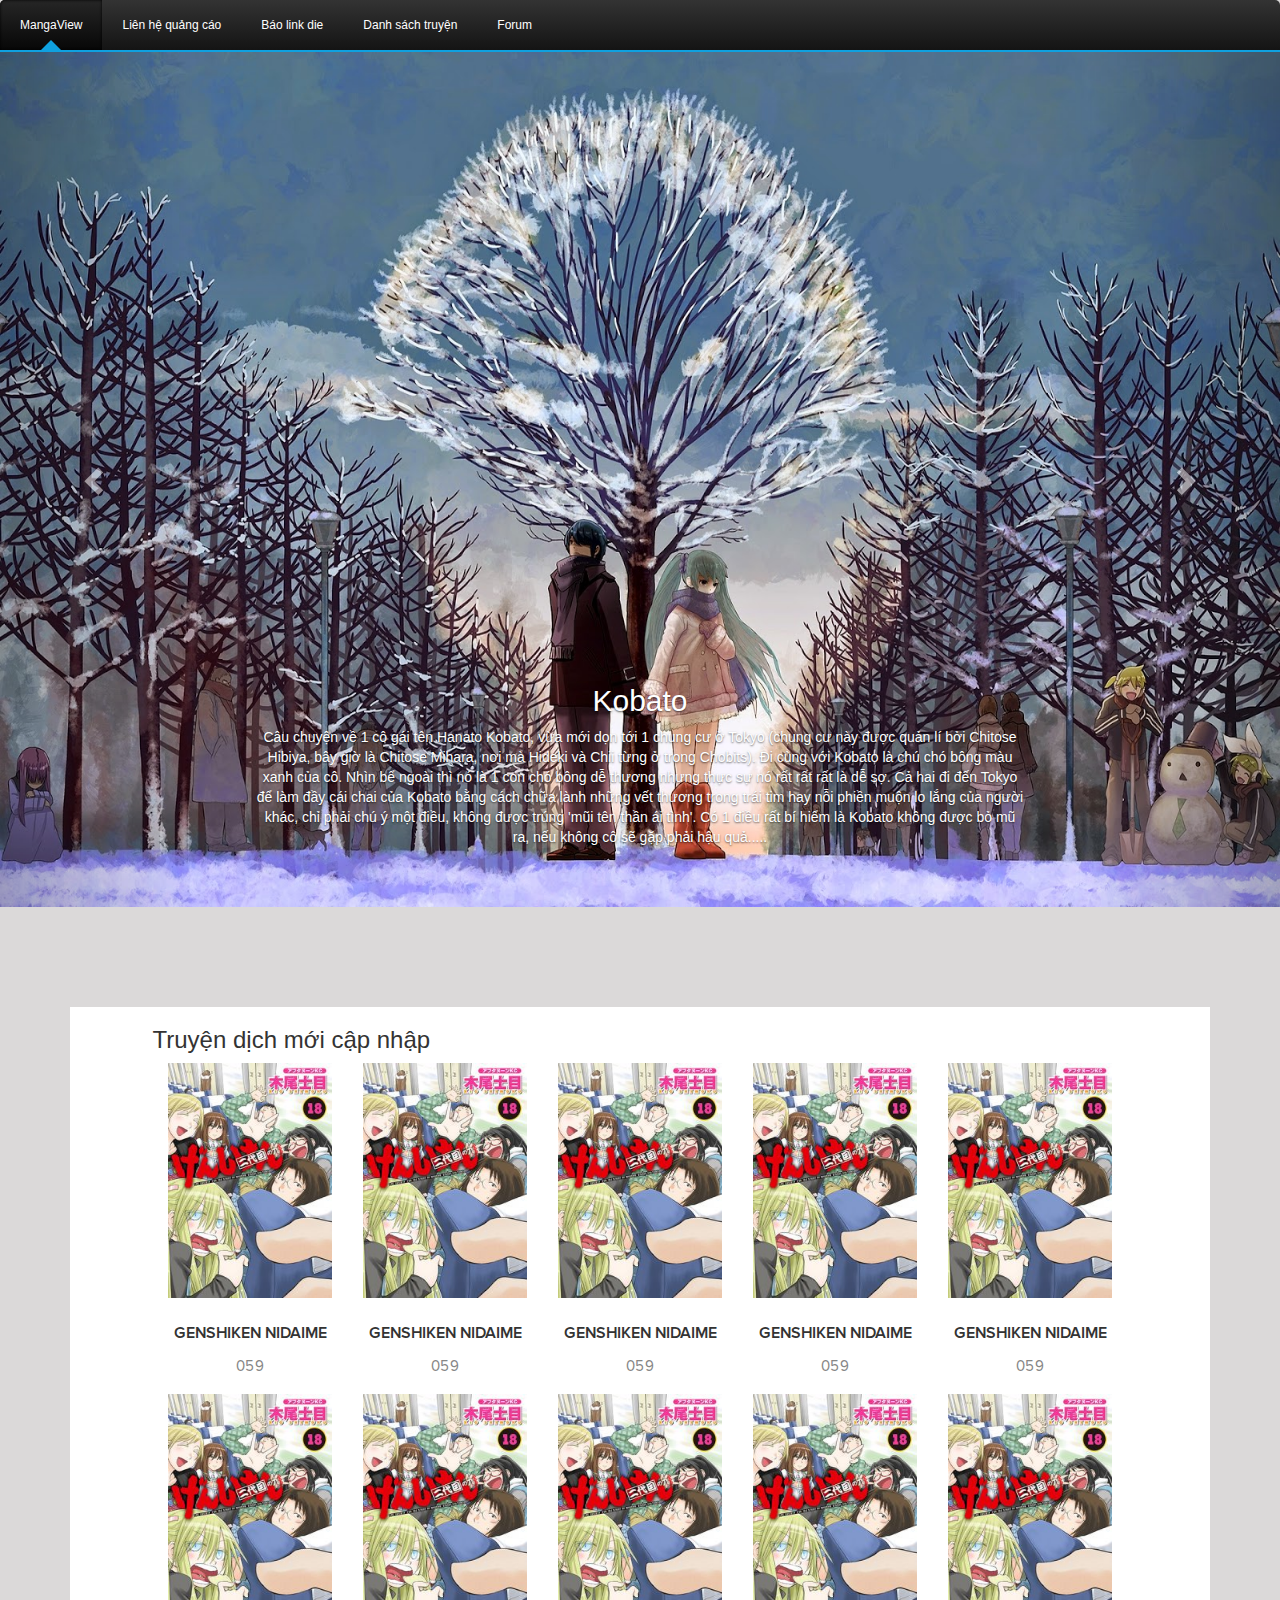
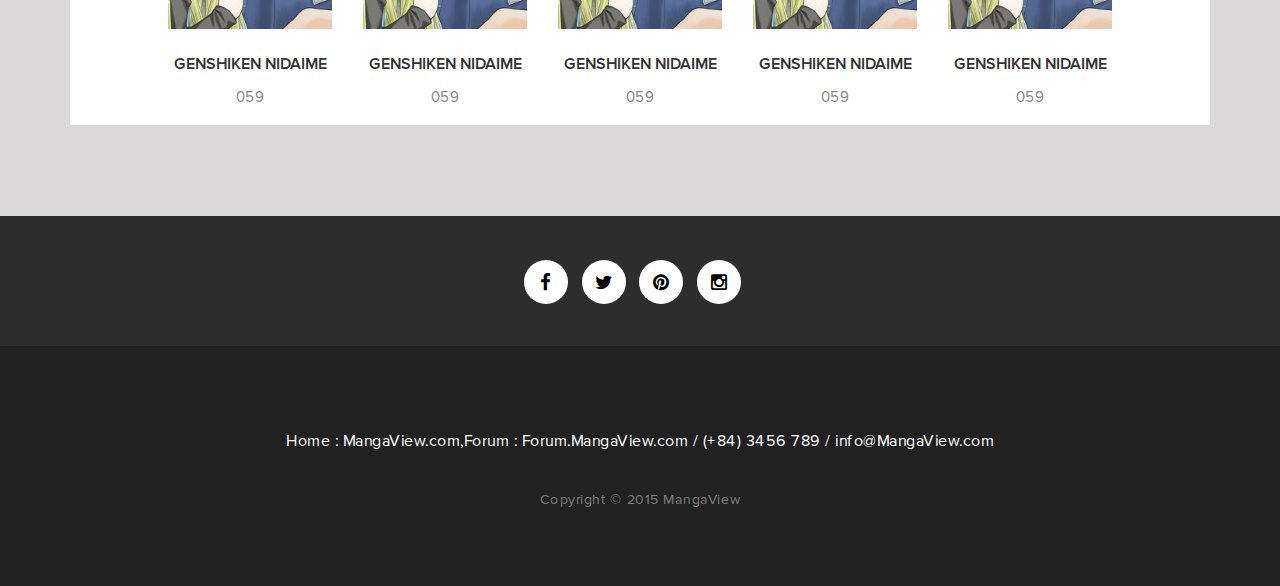
<file: New folder/index.html>
<!DOCTYPE html>
<html>
<head>
	
	<meta charset='utf-8'>
    <meta http-equiv='X-UA-Compatible' content='IE=edge'>
    <meta name='viewport' content='width=device-width, initial-scale=1'>
    <meta name='description' content=''>
    <meta name='author' content=''>
	<meta http-equiv='Content-Type' content='text/html; charset=utf-8'>
	
	<title></title>
	
	<link type='text/css' rel='stylesheet' href='css/bootstrap.min.css'>
	<link type='text/css' rel='stylesheet' href='css/styles.css'>
	<link rel='stylesheet' href='fonts/font-awesome/css/font-awesome.min.css'>
</head>
<body>

	<div id='cssmenu'>
		<ul>
		   <li class=''><a href='#'><span>MangaView</span></a></li>
		   <li><a href='#'><span data-toggle='modal'  data-target='#model-lh'>Liên hệ quảng cáo</span></a></li>
		   <li><a href='#'><span data-toggle='modal'  data-target='#model-linkdie'>Báo link die</span></a></li>
		   <li class=' has-sub'><a href='#'><span>Danh sách truyện</span></a>
			  <ul>
				 <li class=''><a href='#'><span>Historical</span></a></li>
				 <li class=''><a href='#'><span>Sports</span></a></li>
				 <li class=''><a href='#'><span>One Shot</span></a></li>
				 <li class=''><a href='#'><span>Romance</span></a></li>
				 <li class=''><a href='#'><span>School Life</span></a></li>
				 <li class=''><a href='#'><span>Xem tất cả</span></a></li>
			  </ul>
		   </li>
		   
		   <li class='last'><a href='#'><span>Forum</span></a></li>
		   
		   <!-- Modal login-->
			<div class='modal fade' id='model-linkdie' tabindex='-1' role='dialog' aria-labelledby='ModalLinkdie' aria-hidden='true'>
			  <div class='modal-dialog'>
				<div class='modal-content'>
				  <div class='modal-header'>
					<button type='button' class='close' data-dismiss='modal' aria-label='Close'><span aria-hidden='true'>&times;</span></button>
					<h4 class='modal-title' id='ModalLinkdie'>Báo link die</h4>
				  </div>
				  <div class='modal-body'>
				  
					<form name='login-form' action='' method='post'class='form-horizontal'>
					<!-- Username-->
					  <div class='form-group'>
						<label  class='col-sm-2 control-label'>URL</label>
						<div class='col-sm-9'>
						  <input type='text' class='form-control' id='URL' placeholder='URL'>
						</div>
						</div>
						
					<br/>
					<!-- Password-->
					  <div class='form-group'>
						<label for='nd' class='col-sm-2 control-label'>Nội dung</label>
						<div class='col-sm-9'>
						  <textarea class='form-control' id='nd' rows='3' placeholder='Nội dung'></textarea>
						</div>
					  </div>
					  
					</form>	
					
				  </div>
				  <div class='modal-footer'>
					<button type='button' class='btn btn-default' data-dismiss='modal'>Close</button>
					<button type='button' class='btn btn-primary'>Submit Now</button>
				  </div>
				</div>
			  </div>
			</div>
			
			
			<!-- Modal login-->
			<div class='modal fade' id='model-lh' tabindex='-1' role='dialog' aria-labelledby='ModalLinkdie' aria-hidden='true'>
			  <div class='modal-dialog'>
				<div class='modal-content'>
				  <div class='modal-header'>
					<button type='button' class='close' data-dismiss='modal' aria-label='Close'><span aria-hidden='true'>&times;</span></button>
					<h4 class='modal-title' id='ModalLinkdie'>Liên hệ quảng cáo</h4>
				  </div>
				  <div class='modal-body'>
				  
					<form name='login-form' action='' method='post'class='form-horizontal'>
					<!-- Username-->
					  <div class='form-group'>
						<label  class='col-sm-2 control-label'>Name</label>
						<div class='col-sm-9'>
						  <input type='text' class='form-control' id='URL' placeholder='Họ và tên'>
						</div>
						</div>
						
					<br/>
					<!-- Username-->
					  <div class='form-group'>
						<label  class='col-sm-2 control-label'>Email</label>
						<div class='col-sm-9'>
						  <input type='text' class='form-control' id='URL' placeholder='Email'>
						</div>
						</div>
						
					<br/>
					<!-- Username-->
					  <div class='form-group'>
						<label  class='col-sm-2 control-label'>Phone</label>
						<div class='col-sm-9'>
						  <input type='text' class='form-control' id='URL' placeholder='Số điện thoại'>
						</div>
						</div>
						
					<br/>
					<!-- Password-->
					  <div class='form-group'>
						<label for='nd' class='col-sm-2 control-label'>Nội dung</label>
						<div class='col-sm-9'>
						  <textarea class='form-control' id='nd' rows='3' placeholder='Nội dung cần liên hệ'></textarea>
						</div>
					  </div>
					  
					</form>	
					
				  </div>
				  <div class='modal-footer'>
					<button type='button' class='btn btn-default' data-dismiss='modal'>Close</button>
					<button type='button' class='btn btn-primary'>Submit Now</button>
				  </div>
				</div>
			  </div>
			</div>
		   
		</ul>
	
	</div>
	
	<div id='myCarousel' class='carousel slide' data-ride='carousel'>

		<!-- Wrapper for slides -->
		<div class='carousel-inner' role='listbox'>
			<!-- Content slide 1 -->
			<div class='item active'>
				<img src='images/b1.jpg' alt='' style='width:100%; height:95vh;'>
				<div class='carousel-caption'>
					<h2>Kobato</h2>
					<div class='text'>
						<p>Câu chuyện về 1 cô gái tên Hanato Kobato, vừa mới dọn tới 1 chung cư ở Tokyo 
						(chung cư này được quản lí bởi Chitose Hibiya, bây giờ là Chitose Mihara, nơi mà 
						Hideki và Chii từng ở trong Chobits). Đi cùng với Kobato là chú chó bông màu xanh của cô.
						Nhìn bể ngoài thì nó là 1 con chó bông dễ thương nhưng thực sự nó rất rất rất là dễ sợ.
						Cả hai đi đến Tokyo để làm đầy cái chai của Kobato bằng cách chữa lành những vết thương
						trong trái tim hay nỗi phiền muộn lo lắng của người khác, chỉ phải chú ý một điều, không 
						được trúng 'mũi tên thần ái tình'. Có 1 điều rất bí hiểm là Kobato không được bỏ mũ ra, 
						nếu không cô sẽ gặp phải hậu quả.....</p>
					</div>
				</div>
			</div> <!-- /.End content slide 1 -->
			<!-- Content slide 2 -->
			<div class='item'>
				<img src='images/b2.jpg' alt='' style='width:100%; height:95vh;'>
				<div class='carousel-caption'>
					
					<h2>Kobato</h2>
					<div class='text'>
						<p>Câu chuyện về 1 cô gái tên Hanato Kobato, vừa mới dọn tới 1 chung cư ở Tokyo 
						(chung cư này được quản lí bởi Chitose Hibiya, bây giờ là Chitose Mihara, nơi mà 
						Hideki và Chii từng ở trong Chobits). Đi cùng với Kobato là chú chó bông màu xanh của cô.
						Nhìn bể ngoài thì nó là 1 con chó bông dễ thương nhưng thực sự nó rất rất rất là dễ sợ.
						Cả hai đi đến Tokyo để làm đầy cái chai của Kobato bằng cách chữa lành những vết thương
						trong trái tim hay nỗi phiền muộn lo lắng của người khác, chỉ phải chú ý một điều, không 
						được trúng 'mũi tên thần ái tình'. Có 1 điều rất bí hiểm là Kobato không được bỏ mũ ra, 
						nếu không cô sẽ gặp phải hậu quả.....</p>
					</div>
				</div>
			</div> <!-- End content slide 2 -->
			
			<!-- Content slide 3 -->
			<div class='item'>
				<img src='images/b3.jpg' alt='' style='width:100%; height:95vh;'>
				<div class='carousel-caption'>
					
					<h2>Kobato</h2>
					<div class='text'>
						<p>Câu chuyện về 1 cô gái tên Hanato Kobato, vừa mới dọn tới 1 chung cư ở Tokyo 
						(chung cư này được quản lí bởi Chitose Hibiya, bây giờ là Chitose Mihara, nơi mà 
						Hideki và Chii từng ở trong Chobits). Đi cùng với Kobato là chú chó bông màu xanh của cô.
						Nhìn bể ngoài thì nó là 1 con chó bông dễ thương nhưng thực sự nó rất rất rất là dễ sợ.
						Cả hai đi đến Tokyo để làm đầy cái chai của Kobato bằng cách chữa lành những vết thương
						trong trái tim hay nỗi phiền muộn lo lắng của người khác, chỉ phải chú ý một điều, không 
						được trúng 'mũi tên thần ái tình'. Có 1 điều rất bí hiểm là Kobato không được bỏ mũ ra, 
						nếu không cô sẽ gặp phải hậu quả.....</p>
					</div>
				</div>
			</div> <!-- End content slide 3 -->

		

		  <!-- Left and right controls -->
			<a class='left carousel-control' href='#myCarousel' role='button' data-slide='prev'>
				<span class='glyphicon glyphicon-chevron-left' aria-hidden='true'></span>
				<span class='sr-only'>Previous</span>
			</a>
			<a class='right carousel-control' href='#myCarousel' role='button' data-slide='next'>
				<span class='glyphicon glyphicon-chevron-right' aria-hidden='true'></span>
				<span class='sr-only'>Next</span>
			</a>
		</div>
	</div>

    
	<!-- section infor -->
    <section class='infor'>
		<div class='container'>
		
			
			
			<!-- content -->
			<div class='content' style='background-color:#fff;'>
				
				<div class='row' >
					<div class=''>
						<h3 class='col-md-offset-1' ><span></span>Truyện dịch mới cập nhập</h3>
					</div>
					<!-- Item -->
					<div class='col-md-2 col-md-offset-1'>
						<img class='img-responsive ' src='images/1.jpg' alt=''>
						<div class='text-center'>
							<p class='sub-title'>Genshiken Nidaime</p>
							<p class='sub-content'>059</p>
							
						</div>
					</div> <!-- /.item -->
					
					
					<!-- Item -->
					<div class='col-md-2'>
						<img class='img-responsive ' src='images/1.jpg' alt=''>
						<div class='text-center'>
							<p class='sub-title'>Genshiken Nidaime</p>
							<p class='sub-content'>059</p>
							
						</div>
					</div> <!-- /.item -->
					
					
					<!-- Item -->
					<div class='col-md-2'>
						<img class='img-responsive ' src='images/1.jpg' alt=''>
						<div class='text-center'>
							<p class='sub-title'>Genshiken Nidaime</p>
							<p class='sub-content'>059</p>
							
						</div>
					</div> <!-- /.item -->
					
					<!-- Item -->
					<div class='col-md-2'>
						<img class='img-responsive ' src='images/1.jpg' alt=''>
						<div class='text-center'>
							<p class='sub-title'>Genshiken Nidaime</p>
							<p class='sub-content'>059</p>
							
						</div>
					</div> <!-- /.item -->
					
					<!-- Item -->
					<div class='col-md-2'>
						<img class='img-responsive ' src='images/1.jpg' alt=''>
						<div class='text-center'>
							<p class='sub-title'>Genshiken Nidaime</p>
							<p class='sub-content'>059</p>
							
						</div>
					</div> <!-- /.item -->
					
					
				</div> <!-- /.row -->
				
				<div class='row'>
					<!-- Item -->
					<div class='col-md-2 col-md-offset-1'>
						<img class='img-responsive ' src='images/1.jpg' alt=''>
						<div class='text-center'>
							<p class='sub-title'>Genshiken Nidaime</p>
							<p class='sub-content'>059</p>
							
						</div>
					</div> <!-- /.item -->
					
					
					<!-- Item -->
					<div class='col-md-2'>
						<img class='img-responsive ' src='images/1.jpg' alt=''>
						<div class='text-center'>
							<p class='sub-title'>Genshiken Nidaime</p>
							<p class='sub-content'>059</p>
							
						</div>
					</div> <!-- /.item -->
					
					
					<!-- Item -->
					<div class='col-md-2'>
						<img class='img-responsive ' src='images/1.jpg' alt=''>
						<div class='text-center'>
							<p class='sub-title'>Genshiken Nidaime</p>
							<p class='sub-content'>059</p>
							
						</div>
					</div> <!-- /.item -->
					
					<!-- Item -->
					<div class='col-md-2'>
						<img class='img-responsive ' src='images/1.jpg' alt=''>
						<div class='text-center'>
							<p class='sub-title'>Genshiken Nidaime</p>
							<p class='sub-content'>059</p>
							
						</div>
					</div> <!-- /.item -->
					
					<!-- Item -->
					<div class='col-md-2'>
						<img class='img-responsive ' src='images/1.jpg' alt=''>
						<div class='text-center'>
							<p class='sub-title'>Genshiken Nidaime</p>
							<p class='sub-content'>059</p>
							
						</div>
					</div> <!-- /.item -->
					
					
				</div> <!-- /.row -->
				
			</div> <!-- /.content -->
		</div> <!-- /.container -->
		
	</section> <!-- /.section infor -->

	
	
	
	<!-- footer -->
    <footer>    
		<div class='container'>
			<div class='row'>
				<ul class='list-inline text-center'>
					<li class='social'>
						<a href='#'><i class='fa fa-facebook fa-lg'></i></a>
					</li>
					<li class='social'>
						<a href='#'><i class='fa fa-twitter fa-lg'></i></a>
					</li>
					<li class='social'>
						<a href='#'><i class='fa fa-pinterest fa-lg'></i></a>
					</li>
					<li class='social'>
						<a href='#'><i class='fa fa-instagram fa-lg'></i></a>
					</li>
				</ul>
			</div> <!-- /.row -->
			
			<div class='row'>
				<div class='text-center'>
					<p class='content'>Home : MangaView.com,Forum : Forum.MangaView.com  /  (+84) 3456 789  /  info<span>&#64;<span>MangaView.com</p>
					<p class='footer'>Copyright &copy; 2015  MangaView</p>
				</div>
			</div> <!-- /.row -->
		</div> <!-- /.container -->
    </footer><!-- /footer -->
	
	
	
	<!-- jQuery -->
    <script src='js/jquery.js'></script>
    <!-- Bootstrap Core JavaScript -->
    <script src='js/bootstrap.min.js'></script>

    <!-- Script to Activate the Carousel -->
    <script>
		$('.carousel').carousel({
			interval: 9000 //changes the speed
		})
	</script>
	

</body>
</html>
</file>
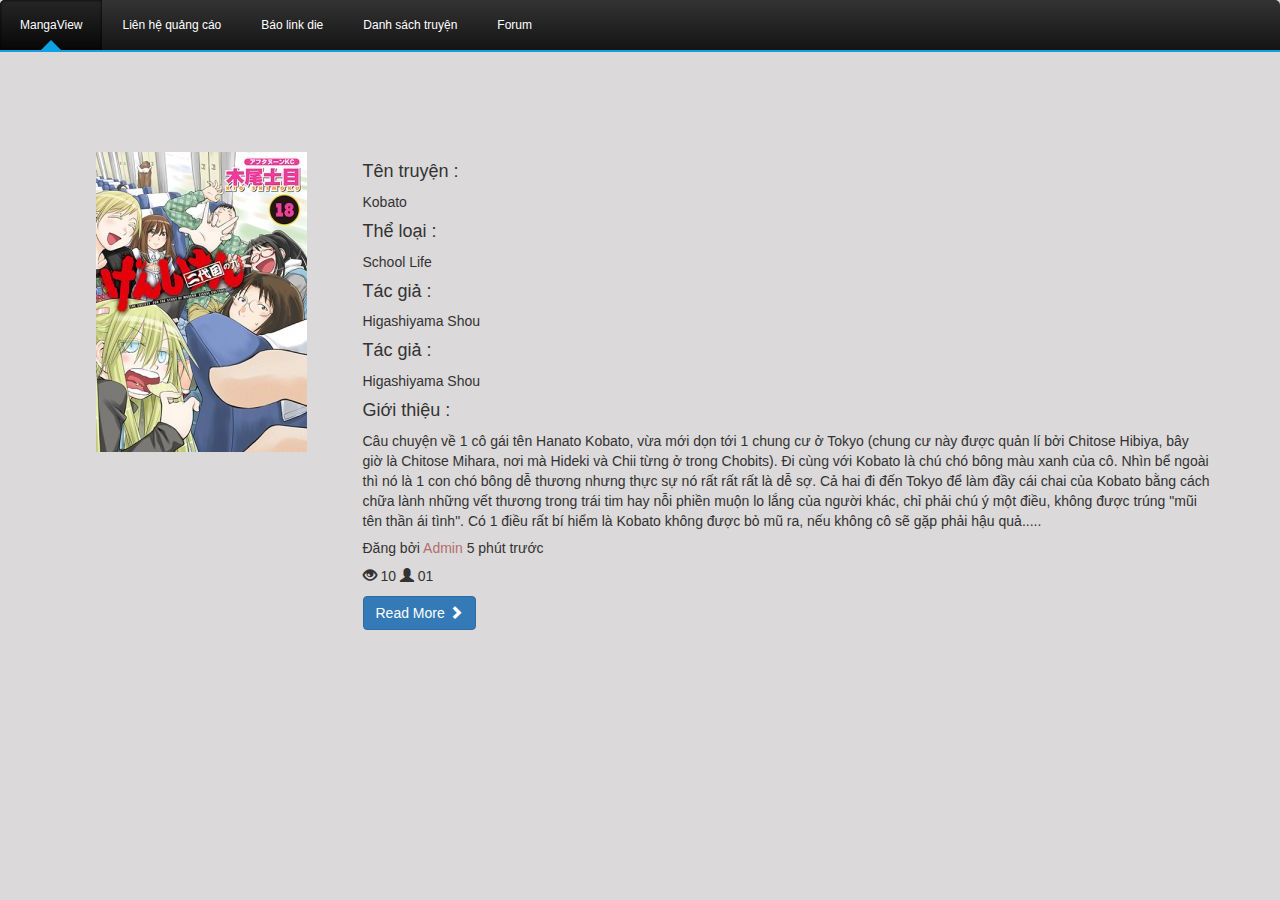
<file: New folder/info.html>
<!DOCTYPE html>
<html>
<head>
	
	<meta charset="utf-8">
    <meta http-equiv="X-UA-Compatible" content="IE=edge">
    <meta name="viewport" content="width=device-width, initial-scale=1">
    <meta name="description" content="">
    <meta name="author" content="">
	<meta http-equiv="Content-Type" content="text/html; charset=utf-8">
	
	<title></title>
	
	<link type="text/css" rel="stylesheet" href="css/bootstrap.min.css">
	<link type="text/css" rel="stylesheet" href="css/styles.css">
	<link rel="stylesheet" href="fonts/font-awesome/css/font-awesome.min.css">
</head>
<body>

	<div id='cssmenu'>
		<ul>
		   <li class=''><a href='#'><span>MangaView</span></a></li>
		   <li><a href='#'><span>Liên hệ quảng cáo</span></a></li>
		   <li><a href='#'><span data-toggle="modal"  data-target="#model-linkdie">Báo link die</span></a></li>
		   <li class=' has-sub'><a href='#'><span>Danh sách truyện</span></a>
			  <ul>
				 <li class=''><a href='#'><span>Historical</span></a></li>
				 <li class=''><a href='#'><span>Sports</span></a></li>
				 <li class=''><a href='#'><span>One Shot</span></a></li>
				 <li class=''><a href='#'><span>Romance</span></a></li>
				 <li class=''><a href='#'><span>School Life</span></a></li>
			  </ul>
		   </li>
		   
		   <li class='last'><a href='#'><span>Forum</span></a></li>
		   
		   <!-- Modal login-->
			<div class="modal fade" id="model-linkdie" tabindex="-1" role="dialog" aria-labelledby="ModalLinkdie" aria-hidden="true">
			  <div class="modal-dialog">
				<div class="modal-content">
				  <div class="modal-header">
					<button type="button" class="close" data-dismiss="modal" aria-label="Close"><span aria-hidden="true">&times;</span></button>
					<h4 class="modal-title" id="ModalLinkdie">Báo link die</h4>
				  </div>
				  <div class="modal-body">
				  
					<form name="login-form" action="" method="post"class="form-horizontal">
					<!-- Username-->
					  <div class="form-group">
						<label  class="col-sm-2 control-label">URL</label>
						<div class="col-sm-9">
						  <input type="text" class="form-control" id="URL" placeholder="URL">
						</div>
						</div>
						
					<br/>
					<!-- Password-->
					  <div class="form-group">
						<label for="nd" class="col-sm-2 control-label">Nội dung</label>
						<div class="col-sm-9">
						  <textarea class="form-control" id="nd" rows="3"></textarea>
						</div>
					  </div>
					  
					</form>	
					
				  </div>
				  <div class="modal-footer">
					<button type="button" class="btn btn-default" data-dismiss="modal">Close</button>
					<button type="button" class="btn btn-primary">Submit Now</button>
				  </div>
				</div>
			  </div>
			</div>
		   
		</ul>
	
	</div>
	
	<!-- section infor -->
    <section class="infor">
		<div class="container">
		
			
			
			<!-- content -->
			<div class="content" >
				

				<div class="row">
					<div class="col-md-3">
						<a href="#">
							<img class="img-responsive" src="images/1.jpg"s alt="">
						</a>
					</div>
					<div class="col-md-9">
						<h4>Tên truyện : </h4><p>Kobato</p>
						<h4>Thể loại : </h4><p>School Life</p>
						<h4>Tác giả : </h4><p>Higashiyama Shou</p>
						<h4>Tác giả : </h4><p>Higashiyama Shou</p>
						<h4>Giới thiệu : </h4><p>
						Câu chuyện về 1 cô gái tên Hanato Kobato, vừa mới dọn tới 1 chung cư ở Tokyo 
						(chung cư này được quản lí bởi Chitose Hibiya, bây giờ là Chitose Mihara, nơi mà 
						Hideki và Chii từng ở trong Chobits). Đi cùng với Kobato là chú chó bông màu xanh của cô.
						Nhìn bể ngoài thì nó là 1 con chó bông dễ thương nhưng thực sự nó rất rất rất là dễ sợ.
						Cả hai đi đến Tokyo để làm đầy cái chai của Kobato bằng cách chữa lành những vết thương
						trong trái tim hay nỗi phiền muộn lo lắng của người khác, chỉ phải chú ý một điều, không 
						được trúng "mũi tên thần ái tình". Có 1 điều rất bí hiểm là Kobato không được bỏ mũ ra, 
						nếu không cô sẽ gặp phải hậu quả.....</p>
						<h5> Đăng bởi <a>Admin</a> 5 phút trước</h5>
						<p>
							<span class="glyphicon glyphicon-eye-open"></span> 10 
							<span class="glyphicon glyphicon-user"></span> 01  
						</p>
						<button type="button" class="btn btn-primary">
							Read More <span class="glyphicon glyphicon-chevron-right"></span>
						</button>
					</div>
				</div>
				
				
				
			</div> <!-- /.content -->
		</div> <!-- /.container -->
		
	</section> <!-- /.section infor -->
</file>
<file: New folder/css/styles.css>
@font-face {
    font-family: 'proxima_nova_rgbold';
    src: url('../fonts/custom-fonts/proxima_nova_rgbold/mark_simonson_-_proxima_nova_bold.eot');
    src: url('../fonts/custom-fonts/proxima_nova_rgbold/mark_simonson_-_proxima_nova_bold.eot?#iefix') format('embedded-opentype'),
         url('../fonts/custom-fonts/proxima_nova_rgbold/mark_simonson_-_proxima_nova_bold.woff2') format('woff2'),
         url('../fonts/custom-fonts/proxima_nova_rgbold/mark_simonson_-_proxima_nova_bold.woff') format('woff'),
         url('../fonts/custom-fonts/proxima_nova_rgbold/mark_simonson_-_proxima_nova_bold.ttf') format('truetype'),
         url('../fonts/custom-fonts/proxima_nova_rgbold/mark_simonson_-_proxima_nova_bold.svg#proxima_nova_rgbold') format('svg');
    font-weight: normal;
    font-style: normal;
	
}
@font-face {
    font-family: 'proxima_nova_rgregular';
    src: url('../fonts/custom-fonts/proxima_nova_rgregular/mark_simonson_-_proxima_nova_regular.eot');
    src: url('../fonts/custom-fonts/proxima_nova_rgregular/mark_simonson_-_proxima_nova_regular.eot?#iefix') format('embedded-opentype'),
         url('../fonts/custom-fonts/proxima_nova_rgregular/mark_simonson_-_proxima_nova_regular.woff2') format('woff2'),
         url('../fonts/custom-fonts/proxima_nova_rgregular/mark_simonson_-_proxima_nova_regular.woff') format('woff'),
         url('../fonts/custom-fonts/proxima_nova_rgregular/mark_simonson_-_proxima_nova_regular.ttf') format('truetype'),
         url('../fonts/custom-fonts/proxima_nova_rgregular/mark_simonson_-_proxima_nova_regular.svg#proxima_nova_rgregular') format('svg');
    font-weight: normal;
    font-style: normal;

}
@font-face {
    font-family: 'proxima_nova_ltsemibold';
    src: url('../fonts/custom-fonts/proxima_nova_ltsemibold/mark_simonson_-_proxima_nova_semibold.eot');
    src: url('../fonts/custom-fonts/proxima_nova_ltsemibold/mark_simonson_-_proxima_nova_semibold.eot?#iefix') format('embedded-opentype'),
         url('../fonts/custom-fonts/proxima_nova_ltsemibold/mark_simonson_-_proxima_nova_semibold.woff2') format('woff2'),
         url('../fonts/custom-fonts/proxima_nova_ltsemibold/mark_simonson_-_proxima_nova_semibold.woff') format('woff'),
         url('../fonts/custom-fonts/proxima_nova_ltsemibold/mark_simonson_-_proxima_nova_semibold.ttf') format('truetype'),
         url('../fonts/custom-fonts/proxima_nova_ltsemibold/mark_simonson_-_proxima_nova_semibold.svg#proxima_nova_ltsemibold') format('svg');
    font-weight: normal;
    font-style: normal;

}


body{
	background-color: #dbd9d9;
}
/* Navbar top */
#cssmenu ul,
#cssmenu li,
#cssmenu span,
#cssmenu a {
  margin: 0;
  padding: 0;
  position: relative;
}
#cssmenu {
  line-height: 1;
  border-radius: 5px 5px 0 0;
  -moz-border-radius: 5px 5px 0 0;
  -webkit-border-radius: 5px 5px 0 0;
  background: #141414;
  background: -moz-linear-gradient(top, #333333 0%, #141414 100%);
  background: -webkit-gradient(linear, left top, left bottom, color-stop(0%, #333333), color-stop(100%, #141414));
  background: -webkit-linear-gradient(top, #333333 0%, #141414 100%);
  background: -o-linear-gradient(top, #333333 0%, #141414 100%);
  background: -ms-linear-gradient(top, #333333 0%, #141414 100%);
  background: linear-gradient(to bottom, #333333 0%, #141414 100%);
  border-bottom: 2px solid #0fa1e0;
  width: auto;
}
#cssmenu:after,
#cssmenu ul:after {
  content: '';
  display: block;
  clear: both;
}
#cssmenu a {
  background: #141414;
  background: -moz-linear-gradient(top, #333333 0%, #141414 100%);
  background: -webkit-gradient(linear, left top, left bottom, color-stop(0%, #333333), color-stop(100%, #141414));
  background: -webkit-linear-gradient(top, #333333 0%, #141414 100%);
  background: -o-linear-gradient(top, #333333 0%, #141414 100%);
  background: -ms-linear-gradient(top, #333333 0%, #141414 100%);
  background: linear-gradient(to bottom, #333333 0%, #141414 100%);
  color: #ffffff;
  display: block;
  font-family: Helvetica, Arial, Verdana, sans-serif;
  padding: 19px 20px;
  text-decoration: none;
}
#cssmenu ul {
  list-style: none;
}
#cssmenu > ul > li {
  display: inline-block;
  float: left;
  margin: 0;
}
#cssmenu.align-center {
  text-align: center;
}
#cssmenu.align-center > ul > li {
  float: none;
}
#cssmenu.align-center ul ul {
  text-align: left;
}
#cssmenu.align-right > ul {
  float: right;
}
#cssmenu.align-right ul ul {
  text-align: right;
}
#cssmenu > ul > li > a {
  color: #ffffff;
  font-size: 12px;
}
#cssmenu > ul > li:hover:after {
  content: '';
  display: block;
  width: 0;
  height: 0;
  position: absolute;
  left: 50%;
  bottom: 0;
  border-left: 10px solid transparent;
  border-right: 10px solid transparent;
  border-bottom: 10px solid #0fa1e0;
  margin-left: -10px;
}
#cssmenu > ul > li:first-child > a {
  border-radius: 5px 0 0 0;
  -moz-border-radius: 5px 0 0 0;
  -webkit-border-radius: 5px 0 0 0;
}
#cssmenu.align-right > ul > li:first-child > a,
#cssmenu.align-center > ul > li:first-child > a {
  border-radius: 0;
  -moz-border-radius: 0;
  -webkit-border-radius: 0;
}
#cssmenu.align-right > ul > li:last-child > a {
  border-radius: 0 5px 0 0;
  -moz-border-radius: 0 5px 0 0;
  -webkit-border-radius: 0 5px 0 0;
}
#cssmenu > ul > li.active > a,
#cssmenu > ul > li:hover > a {
  color: #ffffff;
  box-shadow: inset 0 0 3px #000000;
  -moz-box-shadow: inset 0 0 3px #000000;
  -webkit-box-shadow: inset 0 0 3px #000000;
  background: #070707;
  background: -moz-linear-gradient(top, #262626 0%, #070707 100%);
  background: -webkit-gradient(linear, left top, left bottom, color-stop(0%, #262626), color-stop(100%, #070707));
  background: -webkit-linear-gradient(top, #262626 0%, #070707 100%);
  background: -o-linear-gradient(top, #262626 0%, #070707 100%);
  background: -ms-linear-gradient(top, #262626 0%, #070707 100%);
  background: linear-gradient(to bottom, #262626 0%, #070707 100%);
}
#cssmenu .has-sub {
  z-index: 1;
}
#cssmenu .has-sub:hover > ul {
  display: block;
}
#cssmenu .has-sub ul {
  display: none;
  position: absolute;
  width: 200px;
  top: 100%;
  left: 0;
}
#cssmenu.align-right .has-sub ul {
  left: auto;
  right: 0;
}
#cssmenu .has-sub ul li {
  *margin-bottom: -1px;
}
#cssmenu .has-sub ul li a {
  background: #0fa1e0;
  border-bottom: 1px dotted #31b7f1;
  font-size: 11px;
  filter: none;
  display: block;
  line-height: 120%;
  padding: 10px;
  color: #ffffff;
}
#cssmenu .has-sub ul li:hover a {
  background: #0c7fb0;
}
#cssmenu ul ul li:hover > a {
  color: #ffffff;
}
#cssmenu .has-sub .has-sub:hover > ul {
  display: block;
}
#cssmenu .has-sub .has-sub ul {
  display: none;
  position: absolute;
  left: 100%;
  top: 0;
}
#cssmenu.align-right .has-sub .has-sub ul,
#cssmenu.align-right ul ul ul {
  left: auto;
  right: 100%;
}
#cssmenu .has-sub .has-sub ul li a {
  background: #0c7fb0;
  border-bottom: 1px dotted #31b7f1;
}
#cssmenu .has-sub .has-sub ul li a:hover {
  background: #0a6d98;
}
#cssmenu ul ul li.last > a,
#cssmenu ul ul li:last-child > a,
#cssmenu ul ul ul li.last > a,
#cssmenu ul ul ul li:last-child > a,
#cssmenu .has-sub ul li:last-child > a,
#cssmenu .has-sub ul li.last > a {
  border-bottom: 0;
}
/* End navbar top */

/* Section info */
.infor{
	margin-top: 100px;
	margin-bottom: 91px;
}
.infor .header{
	margin-bottom: 85px;
}
.infor .header p{
	font-family: 'Playfair Display', serif;
	font-style: italic;
	font-size: 48px;
	margin-bottom: 75px;
}
.infor .content img{
	margin-bottom: 24px;
	margin-left: auto;
	margin-right: auto;
}
.infor .content .sub-title{
	text-transform: uppercase;
	font-family: 'proxima_nova_ltsemibold', serif;
	font-size: 16px;
	margin-bottom: 11px;
}
.infor .content .sub-content{
	font-family: 'proxima_nova_rgregular', serif;
	font-size: 15px;
	letter-spacing: 0.5px;
	margin-bottom: 17px;
	color: #868686;
}

.infor .content .button{
	font-family: 'proxima_nova_rgregular', serif;
	font-size: 15px;
}
.infor .content a{
	color:#b46d70;
}
/* End section info */



footer {
	width: 100%;
	height: 370px;
	background-image:url('../images/bg.jpg');
	overflow-y: hidden;
}
footer .social{
	width: 44px;
	height: 44px;
	border-radius: 50%;
	background-color: #fff;
	line-height: 44px;
	margin: 44px 10px 44px 0px;
}
footer .social i{
	color: #000;
}
footer .social:hover{
	background-color: #b46d70;
	transition: background-color 0.5s ease;
}
footer .social:hover i{
	color: #fff;
	transition: color 0.5s ease;
}
footer .content{
	font-family: 'proxima_nova_rgregular', sans-serif;
	font-size: 16px;
	letter-spacing: 0.5px;
	color: #fff;
	margin-top: 72px;
}
footer .footer{
	font-family: 'proxima_nova_rgregular', sans-serif;
	letter-spacing: 0.5px;
	margin-top: 37px;
	margin-bottom: 82px;
	color: #7f7f7f;
}: #7f7f7f;
}
</file>
